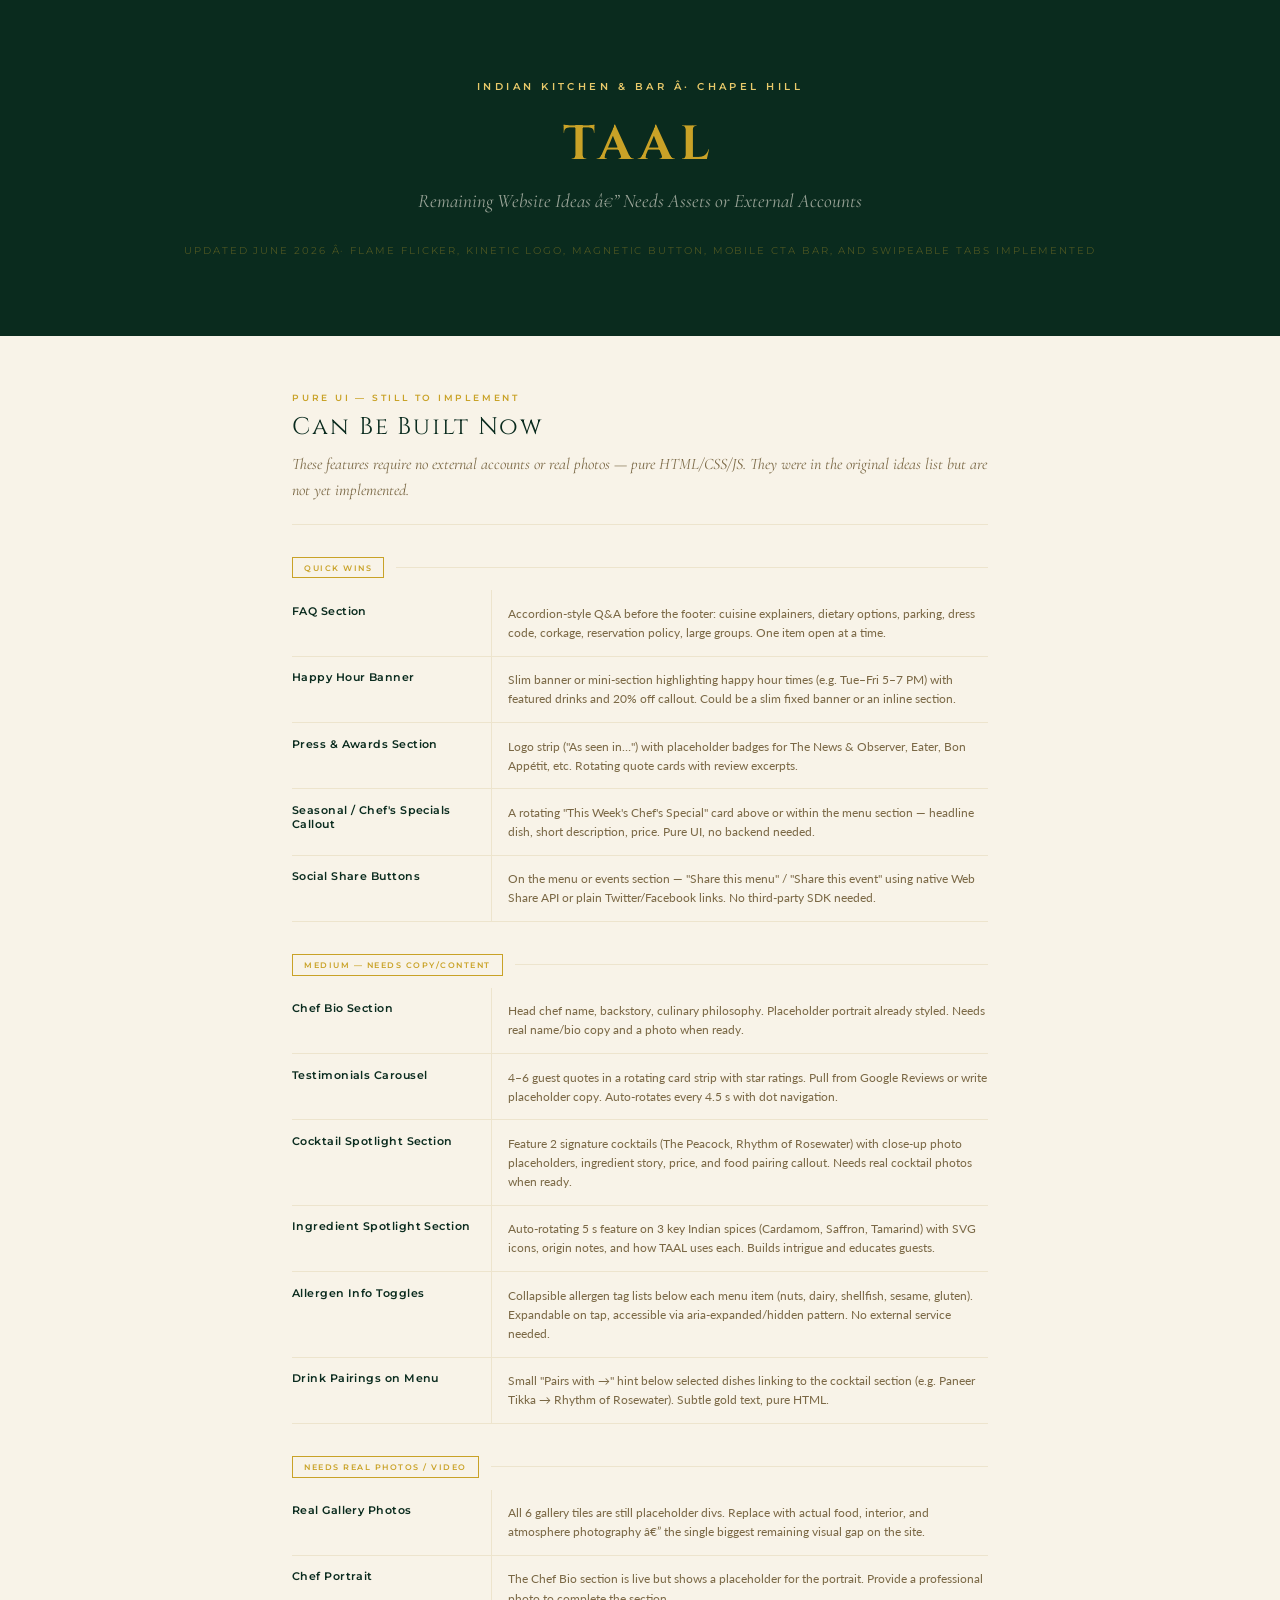
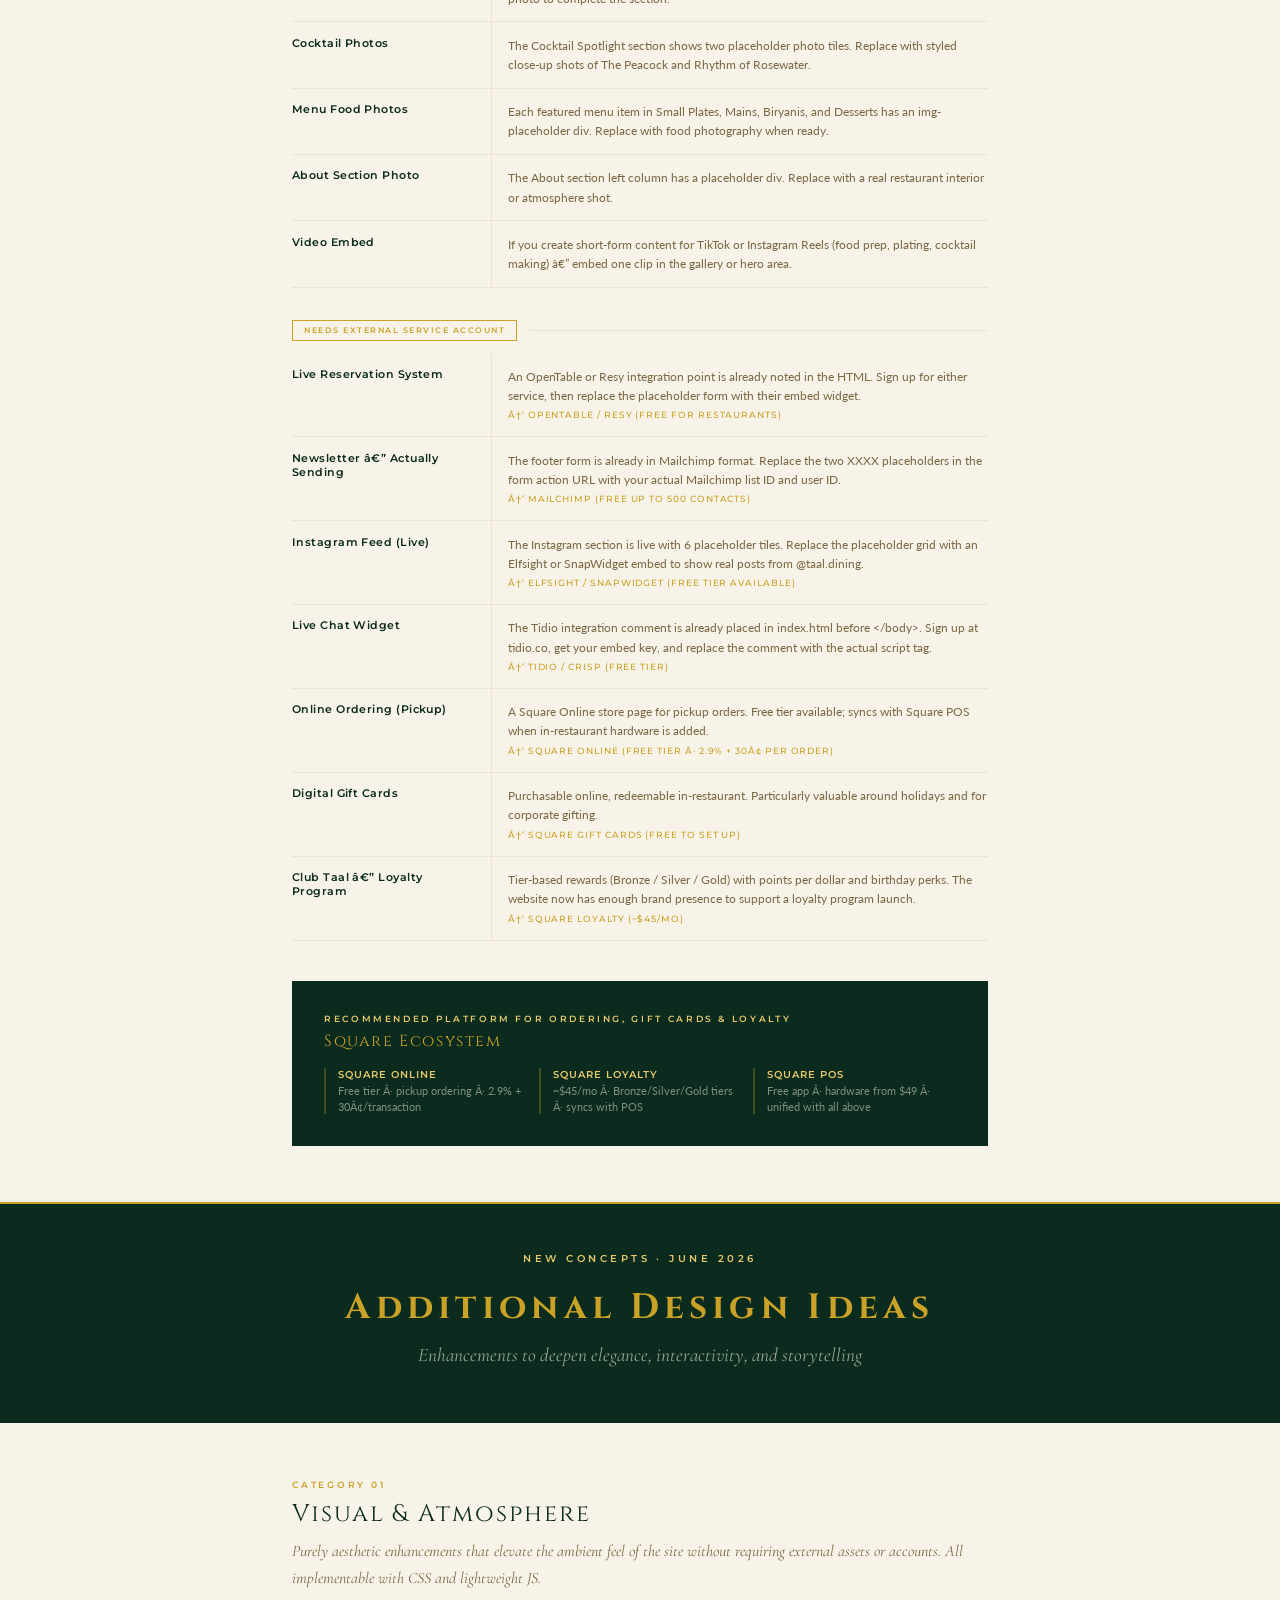
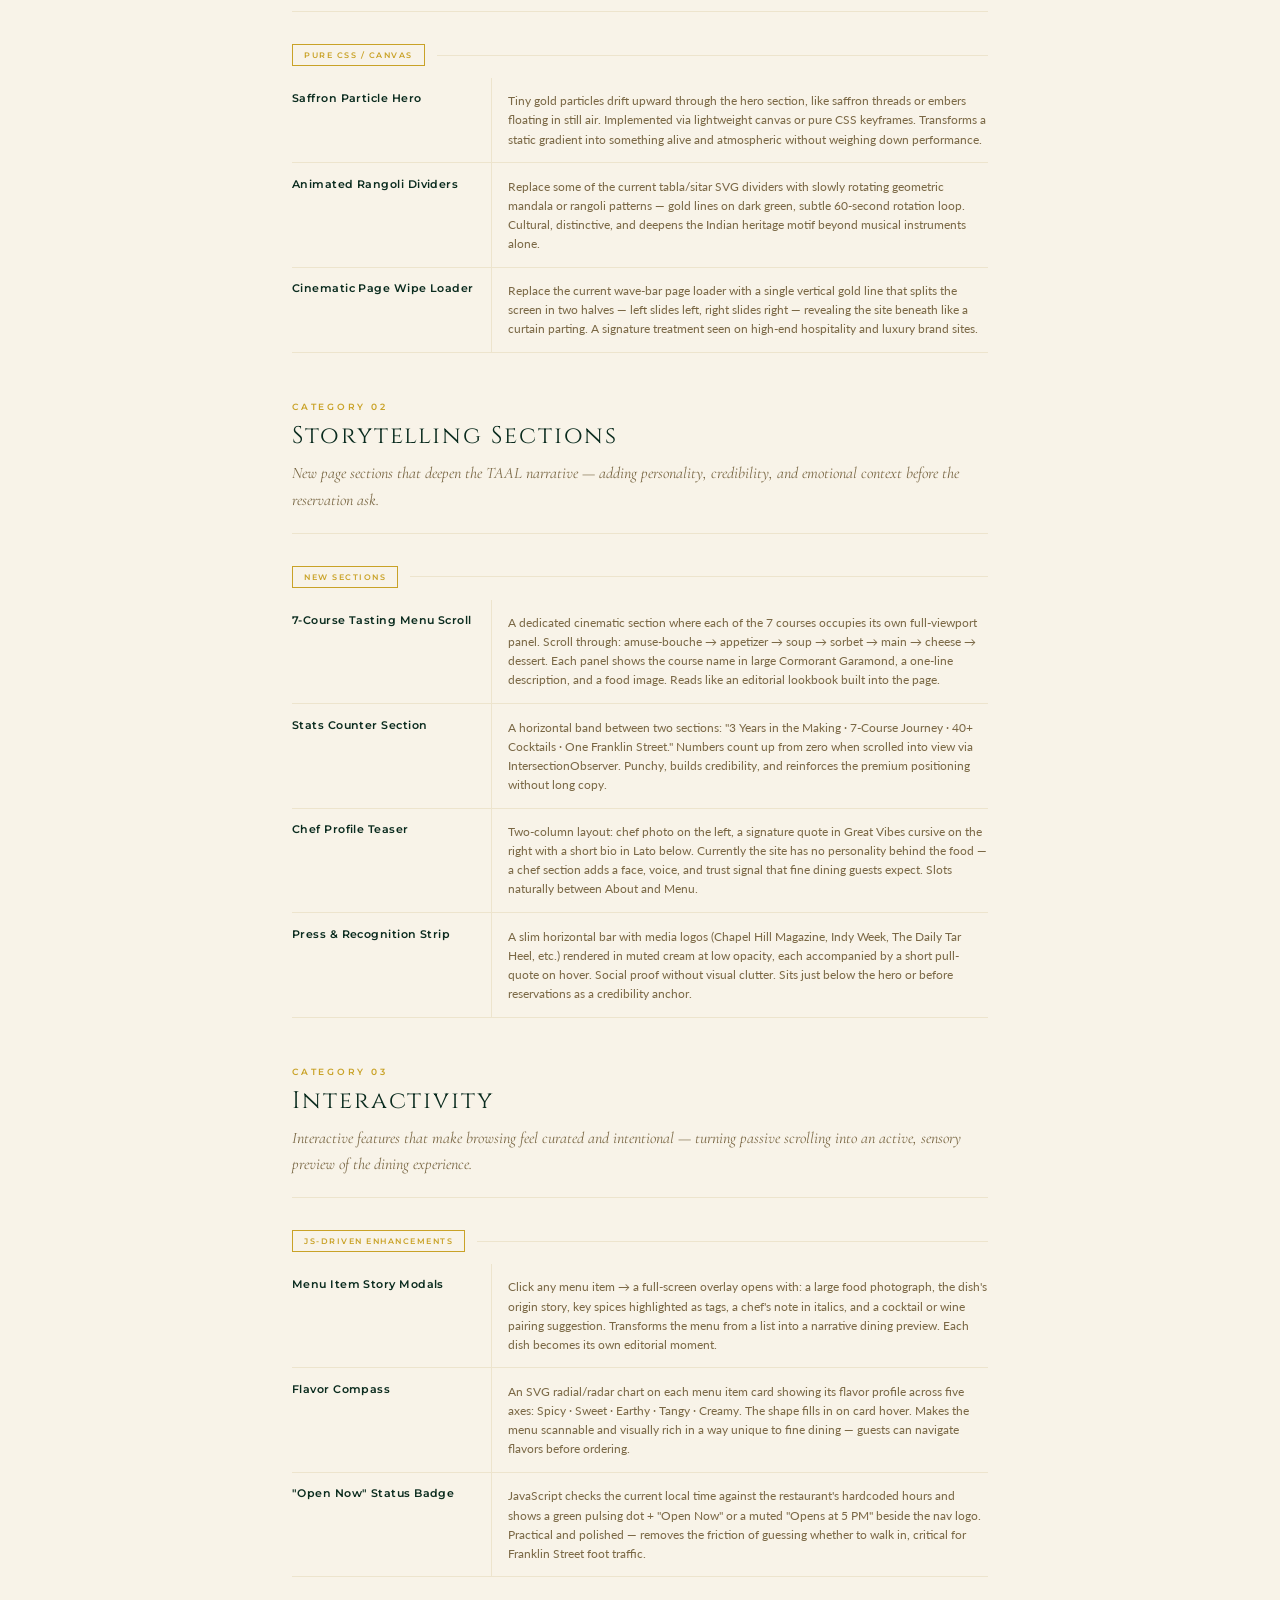
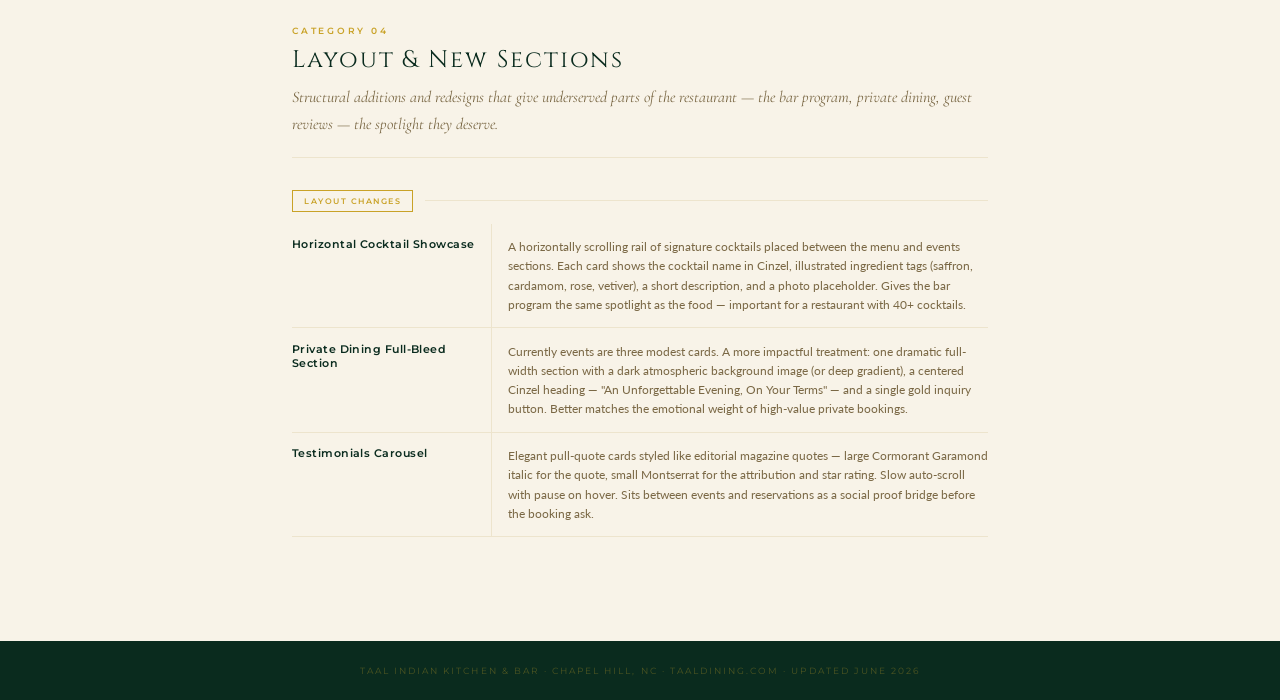
<file: TAAL-Website-Ideas.html>
﻿<!DOCTYPE html>
<html lang="en">
<head>
  <meta charset="UTF-8">
  <meta name="viewport" content="width=device-width, initial-scale=1.0">
  <title>TAAL Dining â€” Remaining Website Ideas</title>
  <link href="https://fonts.googleapis.com/css2?family=Cinzel:wght@400;600&family=Cormorant+Garamond:ital,wght@0,400;0,600;1,400&family=Montserrat:wght@400;500;600&family=Lato:wght@300;400&display=swap" rel="stylesheet">
  <style>
    *, *::before, *::after { box-sizing: border-box; margin: 0; padding: 0; }
    :root {
      --green-dark: #0A2B1E;
      --gold:       #C9A227;
      --gold-light: #E8C96A;
      --cream:      #F8F3E8;
      --cream-dark: #EDE4CD;
      --muted:      #7A6845;
    }
    body { font-family: 'Lato', sans-serif; background: var(--cream); color: var(--green-dark); }

    .cover {
      background: var(--green-dark);
      padding: 5rem 3rem;
      text-align: center;
    }
    .cover-eyebrow {
      font-family: 'Montserrat', sans-serif;
      font-size: 0.62rem;
      font-weight: 600;
      letter-spacing: 0.35em;
      text-transform: uppercase;
      color: var(--gold-light);
      margin-bottom: 1.25rem;
    }
    .cover-title {
      font-family: 'Cinzel', serif;
      font-size: 3rem;
      color: var(--gold);
      letter-spacing: 0.15em;
      margin-bottom: 0.75rem;
    }
    .cover-sub {
      font-family: 'Cormorant Garamond', serif;
      font-size: 1.2rem;
      font-style: italic;
      color: rgba(248,243,232,0.6);
      margin-bottom: 2rem;
    }
    .cover-note {
      font-family: 'Montserrat', sans-serif;
      font-size: 0.6rem;
      letter-spacing: 0.2em;
      text-transform: uppercase;
      color: rgba(201,162,39,0.35);
    }

    .page {
      max-width: 760px;
      margin: 0 auto;
      padding: 3.5rem 2rem;
    }
    .section-label {
      font-family: 'Montserrat', sans-serif;
      font-size: 0.58rem;
      font-weight: 600;
      letter-spacing: 0.3em;
      text-transform: uppercase;
      color: var(--gold);
      margin-bottom: 0.5rem;
    }
    .section-title {
      font-family: 'Cinzel', serif;
      font-size: 1.5rem;
      font-weight: 400;
      letter-spacing: 0.08em;
      color: var(--green-dark);
      margin-bottom: 0.5rem;
    }
    .section-intro {
      font-family: 'Cormorant Garamond', serif;
      font-size: 1rem;
      color: var(--muted);
      font-style: italic;
      line-height: 1.65;
      margin-bottom: 2rem;
      padding-bottom: 1.25rem;
      border-bottom: 1px solid var(--cream-dark);
    }

    .cat-header {
      display: flex;
      align-items: center;
      gap: 0.75rem;
      margin: 2rem 0 0.75rem;
    }
    .cat-badge {
      font-family: 'Montserrat', sans-serif;
      font-size: 0.52rem;
      font-weight: 600;
      letter-spacing: 0.18em;
      text-transform: uppercase;
      padding: 0.3rem 0.7rem;
      border: 1px solid var(--gold);
      color: var(--gold);
      white-space: nowrap;
    }
    .cat-line { flex: 1; height: 1px; background: var(--cream-dark); }

    .idea-row {
      display: grid;
      grid-template-columns: 200px 1fr;
      border-bottom: 1px solid var(--cream-dark);
    }
    .idea-row:first-of-type { border-top: 1px solid var(--cream-dark); }
    .idea-name {
      font-family: 'Montserrat', sans-serif;
      font-size: 0.7rem;
      font-weight: 600;
      letter-spacing: 0.04em;
      color: var(--green-dark);
      padding: 0.85rem 1rem 0.85rem 0;
      border-right: 1px solid var(--cream-dark);
    }
    .idea-desc {
      font-family: 'Lato', sans-serif;
      font-size: 0.77rem;
      color: var(--muted);
      line-height: 1.55;
      padding: 0.85rem 0 0.85rem 1rem;
    }
    .idea-service {
      font-family: 'Montserrat', sans-serif;
      font-size: 0.58rem;
      font-weight: 500;
      letter-spacing: 0.1em;
      text-transform: uppercase;
      color: var(--gold);
      margin-top: 0.2rem;
    }

    .rec-box {
      background: var(--green-dark);
      padding: 2rem;
      margin-top: 2.5rem;
    }
    .rec-box-label {
      font-family: 'Montserrat', sans-serif;
      font-size: 0.55rem;
      font-weight: 600;
      letter-spacing: 0.3em;
      text-transform: uppercase;
      color: var(--gold-light);
      margin-bottom: 0.4rem;
    }
    .rec-box-title {
      font-family: 'Cinzel', serif;
      font-size: 1rem;
      color: var(--gold);
      letter-spacing: 0.1em;
      margin-bottom: 1rem;
    }
    .rec-grid { display: grid; grid-template-columns: 1fr 1fr 1fr; gap: 0.75rem; }
    .rec-item { border-left: 2px solid rgba(201,162,39,0.3); padding-left: 0.75rem; }
    .rec-item-name {
      font-family: 'Montserrat', sans-serif;
      font-size: 0.62rem;
      font-weight: 600;
      letter-spacing: 0.1em;
      text-transform: uppercase;
      color: var(--gold-light);
      margin-bottom: 0.2rem;
    }
    .rec-item-desc { font-size: 0.7rem; color: rgba(248,243,232,0.5); line-height: 1.4; }

    .doc-footer {
      background: var(--green-dark);
      text-align: center;
      padding: 1.5rem;
      margin-top: 3rem;
    }
    .doc-footer p {
      font-family: 'Montserrat', sans-serif;
      font-size: 0.58rem;
      letter-spacing: 0.22em;
      text-transform: uppercase;
      color: rgba(201,162,39,0.35);
    }
  </style>
</head>
<body>

  <div class="cover">
    <p class="cover-eyebrow">Indian Kitchen &amp; Bar Â· Chapel Hill</p>
    <h1 class="cover-title">TAAL</h1>
    <p class="cover-sub">Remaining Website Ideas â€” Needs Assets or External Accounts</p>
    <p class="cover-note">Updated June 2026 Â· Flame Flicker, Kinetic Logo, Magnetic Button, Mobile CTA Bar, and Swipeable Tabs implemented</p>
  </div>

  <div class="page">
    <p class="section-label">Pure UI — Still To Implement</p>
    <h2 class="section-title">Can Be Built Now</h2>
    <p class="section-intro">These features require no external accounts or real photos — pure HTML/CSS/JS. They were in the original ideas list but are not yet implemented.</p>

    <div class="cat-header">
      <div class="cat-badge">Quick Wins</div>
      <div class="cat-line"></div>
    </div>

    <div class="idea-row">
      <div class="idea-name">FAQ Section</div>
      <div class="idea-desc">Accordion-style Q&A before the footer: cuisine explainers, dietary options, parking, dress code, corkage, reservation policy, large groups. One item open at a time.</div>
    </div>
    <div class="idea-row">
      <div class="idea-name">Happy Hour Banner</div>
      <div class="idea-desc">Slim banner or mini-section highlighting happy hour times (e.g. Tue–Fri 5–7 PM) with featured drinks and 20% off callout. Could be a slim fixed banner or an inline section.</div>
    </div>
    <div class="idea-row">
      <div class="idea-name">Press &amp; Awards Section</div>
      <div class="idea-desc">Logo strip ("As seen in…") with placeholder badges for The News &amp; Observer, Eater, Bon Appétit, etc. Rotating quote cards with review excerpts.</div>
    </div>
    <div class="idea-row">
      <div class="idea-name">Seasonal / Chef's Specials Callout</div>
      <div class="idea-desc">A rotating "This Week's Chef's Special" card above or within the menu section — headline dish, short description, price. Pure UI, no backend needed.</div>
    </div>
    <div class="idea-row">
      <div class="idea-name">Social Share Buttons</div>
      <div class="idea-desc">On the menu or events section — "Share this menu" / "Share this event" using native Web Share API or plain Twitter/Facebook links. No third-party SDK needed.</div>
    </div>

    <div class="cat-header">
      <div class="cat-badge">Medium — Needs copy/content</div>
      <div class="cat-line"></div>
    </div>

    <div class="idea-row">
      <div class="idea-name">Chef Bio Section</div>
      <div class="idea-desc">Head chef name, backstory, culinary philosophy. Placeholder portrait already styled. Needs real name/bio copy and a photo when ready.</div>
    </div>
    <div class="idea-row">
      <div class="idea-name">Testimonials Carousel</div>
      <div class="idea-desc">4–6 guest quotes in a rotating card strip with star ratings. Pull from Google Reviews or write placeholder copy. Auto-rotates every 4.5 s with dot navigation.</div>
    </div>
    <div class="idea-row">
      <div class="idea-name">Cocktail Spotlight Section</div>
      <div class="idea-desc">Feature 2 signature cocktails (The Peacock, Rhythm of Rosewater) with close-up photo placeholders, ingredient story, price, and food pairing callout. Needs real cocktail photos when ready.</div>
    </div>
    <div class="idea-row">
      <div class="idea-name">Ingredient Spotlight Section</div>
      <div class="idea-desc">Auto-rotating 5 s feature on 3 key Indian spices (Cardamom, Saffron, Tamarind) with SVG icons, origin notes, and how TAAL uses each. Builds intrigue and educates guests.</div>
    </div>
    <div class="idea-row">
      <div class="idea-name">Allergen Info Toggles</div>
      <div class="idea-desc">Collapsible allergen tag lists below each menu item (nuts, dairy, shellfish, sesame, gluten). Expandable on tap, accessible via aria-expanded/hidden pattern. No external service needed.</div>
    </div>
    <div class="idea-row">
      <div class="idea-name">Drink Pairings on Menu</div>
      <div class="idea-desc">Small "Pairs with →" hint below selected dishes linking to the cocktail section (e.g. Paneer Tikka → Rhythm of Rosewater). Subtle gold text, pure HTML.</div>
    </div>

    <div class="cat-header">
      <div class="cat-badge">Needs real photos / video</div>
      <div class="cat-line"></div>
    </div>

    <div class="idea-row">
      <div class="idea-name">Real Gallery Photos</div>
      <div class="idea-desc">All 6 gallery tiles are still placeholder divs. Replace with actual food, interior, and atmosphere photography â€” the single biggest remaining visual gap on the site.</div>
    </div>
    <div class="idea-row">
      <div class="idea-name">Chef Portrait</div>
      <div class="idea-desc">The Chef Bio section is live but shows a placeholder for the portrait. Provide a professional photo to complete the section.</div>
    </div>
    <div class="idea-row">
      <div class="idea-name">Cocktail Photos</div>
      <div class="idea-desc">The Cocktail Spotlight section shows two placeholder photo tiles. Replace with styled close-up shots of The Peacock and Rhythm of Rosewater.</div>
    </div>
    <div class="idea-row">
      <div class="idea-name">Menu Food Photos</div>
      <div class="idea-desc">Each featured menu item in Small Plates, Mains, Biryanis, and Desserts has an img-placeholder div. Replace with food photography when ready.</div>
    </div>
    <div class="idea-row">
      <div class="idea-name">About Section Photo</div>
      <div class="idea-desc">The About section left column has a placeholder div. Replace with a real restaurant interior or atmosphere shot.</div>
    </div>
    <div class="idea-row">
      <div class="idea-name">Video Embed</div>
      <div class="idea-desc">If you create short-form content for TikTok or Instagram Reels (food prep, plating, cocktail making) â€” embed one clip in the gallery or hero area.</div>
    </div>

    <div class="cat-header">
      <div class="cat-badge">Needs external service account</div>
      <div class="cat-line"></div>
    </div>

    <div class="idea-row">
      <div class="idea-name">Live Reservation System</div>
      <div class="idea-desc">
        An OpenTable or Resy integration point is already noted in the HTML. Sign up for either service, then replace the placeholder form with their embed widget.
        <div class="idea-service">â†’ OpenTable / Resy (free for restaurants)</div>
      </div>
    </div>
    <div class="idea-row">
      <div class="idea-name">Newsletter â€” Actually Sending</div>
      <div class="idea-desc">
        The footer form is already in Mailchimp format. Replace the two XXXX placeholders in the form action URL with your actual Mailchimp list ID and user ID.
        <div class="idea-service">â†’ Mailchimp (free up to 500 contacts)</div>
      </div>
    </div>
    <div class="idea-row">
      <div class="idea-name">Instagram Feed (Live)</div>
      <div class="idea-desc">
        The Instagram section is live with 6 placeholder tiles. Replace the placeholder grid with an Elfsight or SnapWidget embed to show real posts from @taal.dining.
        <div class="idea-service">â†’ Elfsight / SnapWidget (free tier available)</div>
      </div>
    </div>
    <div class="idea-row">
      <div class="idea-name">Live Chat Widget</div>
      <div class="idea-desc">
        The Tidio integration comment is already placed in index.html before &lt;/body&gt;. Sign up at tidio.co, get your embed key, and replace the comment with the actual script tag.
        <div class="idea-service">â†’ Tidio / Crisp (free tier)</div>
      </div>
    </div>
    <div class="idea-row">
      <div class="idea-name">Online Ordering (Pickup)</div>
      <div class="idea-desc">
        A Square Online store page for pickup orders. Free tier available; syncs with Square POS when in-restaurant hardware is added.
        <div class="idea-service">â†’ Square Online (free tier Â· 2.9% + 30Â¢ per order)</div>
      </div>
    </div>
    <div class="idea-row">
      <div class="idea-name">Digital Gift Cards</div>
      <div class="idea-desc">
        Purchasable online, redeemable in-restaurant. Particularly valuable around holidays and for corporate gifting.
        <div class="idea-service">â†’ Square Gift Cards (free to set up)</div>
      </div>
    </div>
    <div class="idea-row">
      <div class="idea-name">Club Taal â€” Loyalty Program</div>
      <div class="idea-desc">
        Tier-based rewards (Bronze / Silver / Gold) with points per dollar and birthday perks. The website now has enough brand presence to support a loyalty program launch.
        <div class="idea-service">â†’ Square Loyalty (~$45/mo)</div>
      </div>
    </div>

    <div class="rec-box">
      <div class="rec-box-label">Recommended platform for ordering, gift cards &amp; loyalty</div>
      <div class="rec-box-title">Square Ecosystem</div>
      <div class="rec-grid">
        <div class="rec-item">
          <div class="rec-item-name">Square Online</div>
          <div class="rec-item-desc">Free tier Â· pickup ordering Â· 2.9% + 30Â¢/transaction</div>
        </div>
        <div class="rec-item">
          <div class="rec-item-name">Square Loyalty</div>
          <div class="rec-item-desc">~$45/mo Â· Bronze/Silver/Gold tiers Â· syncs with POS</div>
        </div>
        <div class="rec-item">
          <div class="rec-item-name">Square POS</div>
          <div class="rec-item-desc">Free app Â· hardware from $49 Â· unified with all above</div>
        </div>
      </div>
    </div>
  </div>

  <!-- ═══════════════════════════════════════════════════════ -->
  <!--  NEW DESIGN IDEAS — June 2026 brainstorm                -->
  <!-- ═══════════════════════════════════════════════════════ -->

  <div style="background: var(--green-dark); padding: 3rem 3rem 1.5rem; text-align: center; border-top: 2px solid var(--gold);">
    <p class="cover-eyebrow">New Concepts · June 2026</p>
    <h2 class="cover-title" style="font-size: 2.2rem;">Additional Design Ideas</h2>
    <p class="cover-sub">Enhancements to deepen elegance, interactivity, and storytelling</p>
  </div>

  <div class="page">

    <!-- ── VISUAL & ATMOSPHERE ── -->
    <p class="section-label">Category 01</p>
    <h2 class="section-title">Visual &amp; Atmosphere</h2>
    <p class="section-intro">Purely aesthetic enhancements that elevate the ambient feel of the site without requiring external assets or accounts. All implementable with CSS and lightweight JS.</p>

    <div class="cat-header">
      <div class="cat-badge">Pure CSS / Canvas</div>
      <div class="cat-line"></div>
    </div>

    <div class="idea-row">
      <div class="idea-name">Saffron Particle Hero</div>
      <div class="idea-desc">Tiny gold particles drift upward through the hero section, like saffron threads or embers floating in still air. Implemented via lightweight canvas or pure CSS keyframes. Transforms a static gradient into something alive and atmospheric without weighing down performance.</div>
    </div>
    <div class="idea-row">
      <div class="idea-name">Animated Rangoli Dividers</div>
      <div class="idea-desc">Replace some of the current tabla/sitar SVG dividers with slowly rotating geometric mandala or rangoli patterns — gold lines on dark green, subtle 60-second rotation loop. Cultural, distinctive, and deepens the Indian heritage motif beyond musical instruments alone.</div>
    </div>
    <div class="idea-row">
      <div class="idea-name">Cinematic Page Wipe Loader</div>
      <div class="idea-desc">Replace the current wave-bar page loader with a single vertical gold line that splits the screen in two halves — left slides left, right slides right — revealing the site beneath like a curtain parting. A signature treatment seen on high-end hospitality and luxury brand sites.</div>
    </div>
    <!-- ── STORYTELLING ── -->
    <p class="section-label" style="margin-top: 3rem;">Category 02</p>
    <h2 class="section-title">Storytelling Sections</h2>
    <p class="section-intro">New page sections that deepen the TAAL narrative — adding personality, credibility, and emotional context before the reservation ask.</p>

    <div class="cat-header">
      <div class="cat-badge">New Sections</div>
      <div class="cat-line"></div>
    </div>

    <div class="idea-row">
      <div class="idea-name">7-Course Tasting Menu Scroll</div>
      <div class="idea-desc">A dedicated cinematic section where each of the 7 courses occupies its own full-viewport panel. Scroll through: amuse-bouche → appetizer → soup → sorbet → main → cheese → dessert. Each panel shows the course name in large Cormorant Garamond, a one-line description, and a food image. Reads like an editorial lookbook built into the page.</div>
    </div>
    <div class="idea-row">
      <div class="idea-name">Stats Counter Section</div>
      <div class="idea-desc">A horizontal band between two sections: "3 Years in the Making · 7-Course Journey · 40+ Cocktails · One Franklin Street." Numbers count up from zero when scrolled into view via IntersectionObserver. Punchy, builds credibility, and reinforces the premium positioning without long copy.</div>
    </div>
    <div class="idea-row">
      <div class="idea-name">Chef Profile Teaser</div>
      <div class="idea-desc">Two-column layout: chef photo on the left, a signature quote in Great Vibes cursive on the right with a short bio in Lato below. Currently the site has no personality behind the food — a chef section adds a face, voice, and trust signal that fine dining guests expect. Slots naturally between About and Menu.</div>
    </div>
    <div class="idea-row">
      <div class="idea-name">Press &amp; Recognition Strip</div>
      <div class="idea-desc">A slim horizontal bar with media logos (Chapel Hill Magazine, Indy Week, The Daily Tar Heel, etc.) rendered in muted cream at low opacity, each accompanied by a short pull-quote on hover. Social proof without visual clutter. Sits just below the hero or before reservations as a credibility anchor.</div>
    </div>

    <!-- ── INTERACTIVITY ── -->
    <p class="section-label" style="margin-top: 3rem;">Category 03</p>
    <h2 class="section-title">Interactivity</h2>
    <p class="section-intro">Interactive features that make browsing feel curated and intentional — turning passive scrolling into an active, sensory preview of the dining experience.</p>

    <div class="cat-header">
      <div class="cat-badge">JS-Driven Enhancements</div>
      <div class="cat-line"></div>
    </div>

    <div class="idea-row">
      <div class="idea-name">Menu Item Story Modals</div>
      <div class="idea-desc">Click any menu item → a full-screen overlay opens with: a large food photograph, the dish's origin story, key spices highlighted as tags, a chef's note in italics, and a cocktail or wine pairing suggestion. Transforms the menu from a list into a narrative dining preview. Each dish becomes its own editorial moment.</div>
    </div>
    <div class="idea-row">
      <div class="idea-name">Flavor Compass</div>
      <div class="idea-desc">An SVG radial/radar chart on each menu item card showing its flavor profile across five axes: Spicy · Sweet · Earthy · Tangy · Creamy. The shape fills in on card hover. Makes the menu scannable and visually rich in a way unique to fine dining — guests can navigate flavors before ordering.</div>
    </div>
    <div class="idea-row">
      <div class="idea-name">"Open Now" Status Badge</div>
      <div class="idea-desc">JavaScript checks the current local time against the restaurant's hardcoded hours and shows a green pulsing dot + "Open Now" or a muted "Opens at 5 PM" beside the nav logo. Practical and polished — removes the friction of guessing whether to walk in, critical for Franklin Street foot traffic.</div>
    </div>

    <!-- ── LAYOUT / NEW SECTIONS ── -->
    <p class="section-label" style="margin-top: 3rem;">Category 04</p>
    <h2 class="section-title">Layout &amp; New Sections</h2>
    <p class="section-intro">Structural additions and redesigns that give underserved parts of the restaurant — the bar program, private dining, guest reviews — the spotlight they deserve.</p>

    <div class="cat-header">
      <div class="cat-badge">Layout Changes</div>
      <div class="cat-line"></div>
    </div>

    <div class="idea-row">
      <div class="idea-name">Horizontal Cocktail Showcase</div>
      <div class="idea-desc">A horizontally scrolling rail of signature cocktails placed between the menu and events sections. Each card shows the cocktail name in Cinzel, illustrated ingredient tags (saffron, cardamom, rose, vetiver), a short description, and a photo placeholder. Gives the bar program the same spotlight as the food — important for a restaurant with 40+ cocktails.</div>
    </div>
    <div class="idea-row">
      <div class="idea-name">Private Dining Full-Bleed Section</div>
      <div class="idea-desc">Currently events are three modest cards. A more impactful treatment: one dramatic full-width section with a dark atmospheric background image (or deep gradient), a centered Cinzel heading — "An Unforgettable Evening, On Your Terms" — and a single gold inquiry button. Better matches the emotional weight of high-value private bookings.</div>
    </div>
    <div class="idea-row">
      <div class="idea-name">Testimonials Carousel</div>
      <div class="idea-desc">Elegant pull-quote cards styled like editorial magazine quotes — large Cormorant Garamond italic for the quote, small Montserrat for the attribution and star rating. Slow auto-scroll with pause on hover. Sits between events and reservations as a social proof bridge before the booking ask.</div>
    </div>

  </div>
  <!-- end new ideas page -->

  <div class="doc-footer">
    <p>TAAL Indian Kitchen &amp; Bar &middot; Chapel Hill, NC &middot; taaldining.com &middot; Updated June 2026</p>
  </div>

</body>
</html>
</file>
